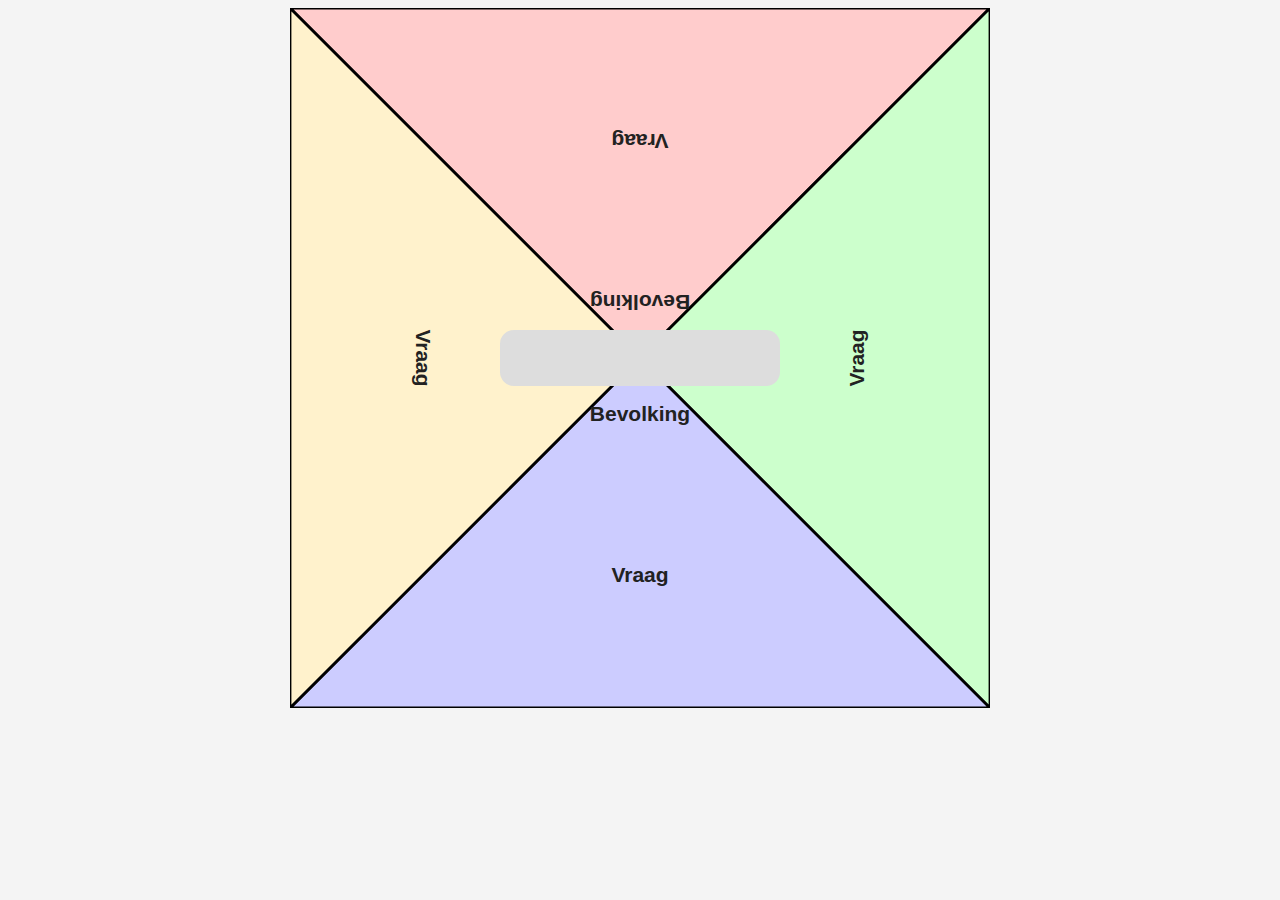
<file: FrontEnd/index.html>
<!DOCTYPE html>
<html lang="nl">
<head>
    <meta charset="UTF-8">
    <title>Democratie Game</title>
    <link rel="stylesheet" href="style.css">
</head>
<body>

<div id="game-board">
<svg viewBox="0 0 100 100">

    <!-- Driehoeken -->
    <polygon id="north" points="0,0 100,0 50,50"/>
    <polygon id="east"  points="100,0 100,100 50,50"/>
    <polygon id="south" points="0,100 100,100 50,50"/>
    <polygon id="west"  points="0,0 0,100 50,50"/>

<!-- Vraag per speler (naar de rand gericht) -->
<text id="q-north"
      x="50" y="18"
      text-anchor="middle"
      transform="rotate(180 50 18)">
    Vraag
</text>

<text id="q-east"
      x="82" y="50"
      text-anchor="middle"
      transform="rotate(270 82 50)">
    Vraag
</text>

<text id="q-south"
      x="50" y="82"
      text-anchor="middle">
    Vraag
</text>

<text id="q-west"
      x="18" y="50"
      text-anchor="middle"
      transform="rotate(90 18 50)">
    Vraag
</text>

<!-- Bevolking label boven -->
<text x="50" y="43"
      text-anchor="middle"
      font-size="2.5"
      transform="rotate(180 50 42)">
    Bevolking
</text>

<!-- Achtergrond balk -->
<rect x="30" y="46" width="40" height="8" rx="2" fill="#ddd"/>

<!-- Dynamische balk -->
<rect id="happiness-bar" x="30" y="46" width="0" height="8" rx="2" fill="#4caf50"/>

<!-- Bevolking label onder -->
<text x="50" y="59" text-anchor="middle" font-size="2.5">
    Bevolking
</text>

<!-- Timer pop-up -->
<g id="timer-warning" visibility="hidden">
    <rect x="20" y="35" width="60" height="30" rx="4" fill="rgba(0,0,0,0.8)"/>
    <text x="50" y="48" text-anchor="middle" style="fill: white">
        Laatste minuut!
    </text>
</g>

</svg>
</div>

<script src="script.js"></script>
</body>
</html>
</file>
<file: FrontEnd/style.css>
body {
    background: #f4f4f4;
    font-family: Arial, sans-serif;
    text-align: center;
}

#game-board {
    width: 700px;
    margin: auto;
}

polygon {
    stroke: black;
    stroke-width: 0.4;
}

#north { fill: #ffcccc; }
#east  { fill: #ccffcc; }
#south { fill: #ccccff; }
#west  { fill: #fff2cc; }

text {
    font-size: 3px;
    font-weight: bold;
    fill: #222;
}

#question {
    font-size: 3.5px;
}

#happiness-bar {
    transition: width 0.4s ease, fill 0.4s ease;
}
</file>
